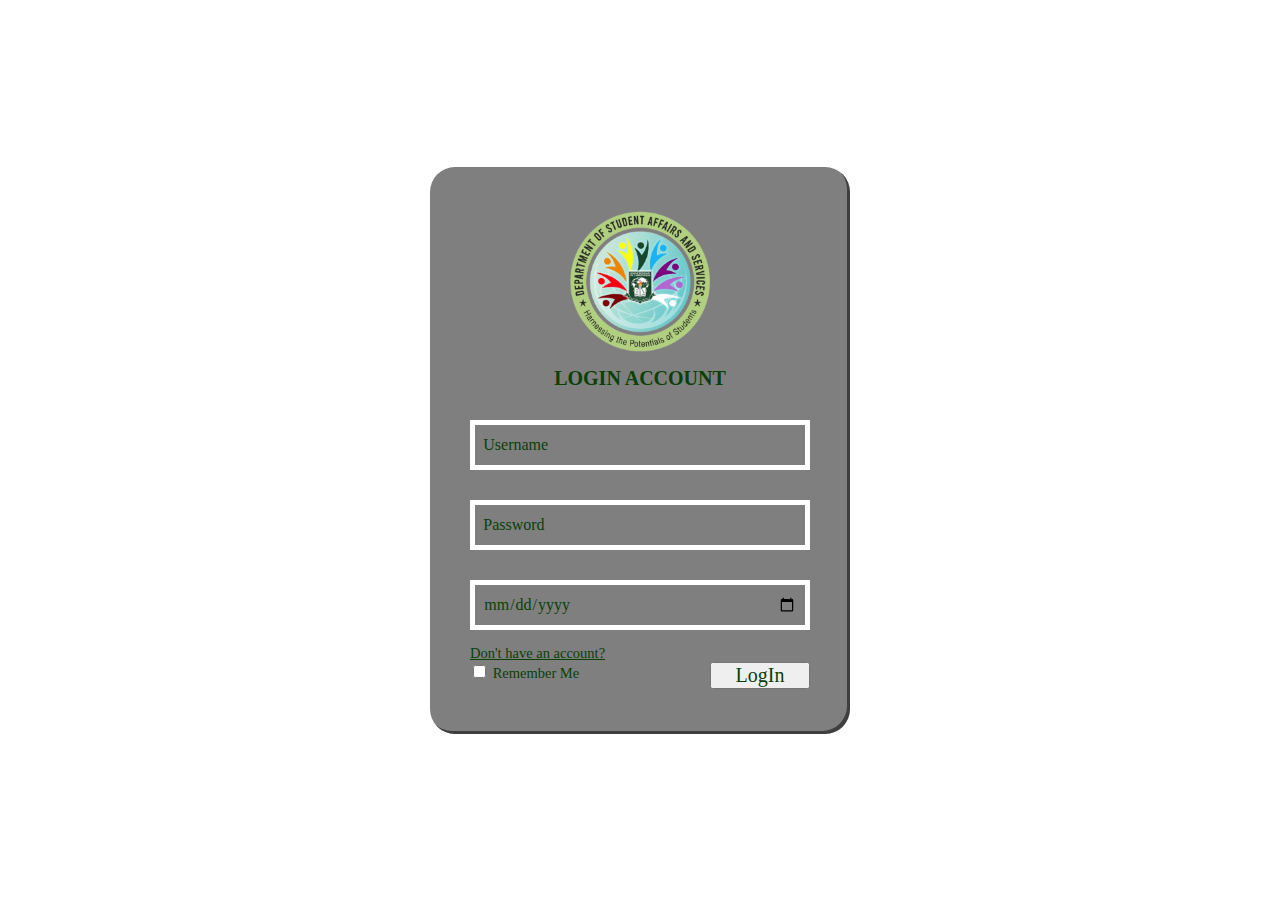
<file: index.html>
<!DOCTYPE html>
<html lang="en">
<head>
    <meta charset="UTF-8">
    <meta name="viewport" content="width=device-width, initial-scale=1.0">
    <link rel="stylesheet" href="index.css">
    <link href='https://unpkg.com/boxicons@2.1.4/css/boxicons.min.css'>
    <title>Login</title>
</head>
<body>

    <div class="wrapper">
        <form action="">
            <div>
                <img src="dSAS-removebg-preview.png" alt="Center DSAS">
            </div>
            <h1>LOGIN ACCOUNT</h1>
            <div class="input-box">
                <input type="email" placeholder="Username" required>
            </div>
            <div class="input-box">
                <input type="password" placeholder="Password" required>
            </div>
            <div class="input-box">
                <input type="date" placeholder="Date of Birth" required>
            </div>
            <div class="dont-account">
                <a href="sign.html">Don't have an account?</a>
            </div>
            <div class="remember-forgot">
                <label><input type="checkbox"> Remember Me</label>
                <button type="Submit">LogIn</button>
            </div>
        </form>
    </div>
</body>
</html>
</file>
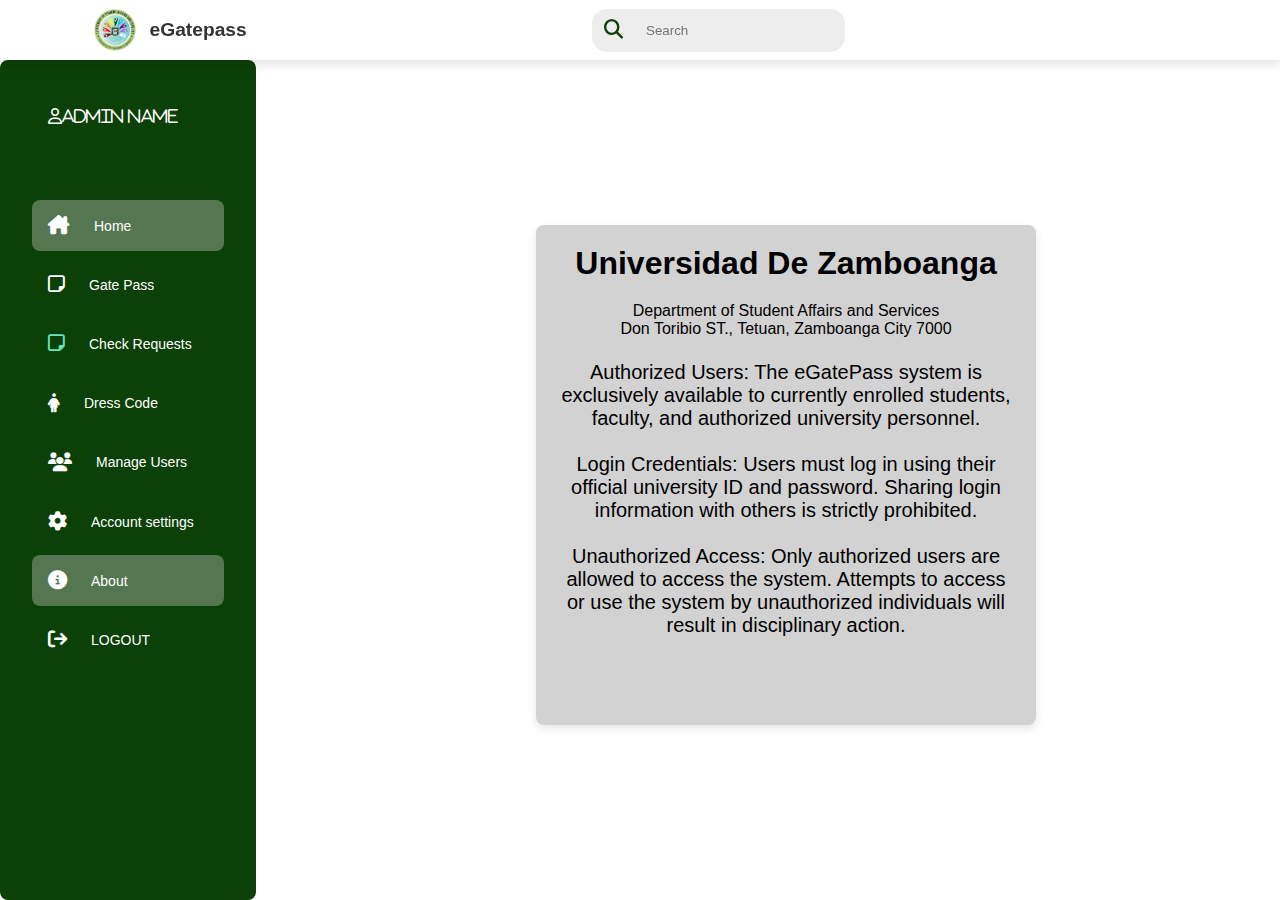
<file: about.html>
<!DOCTYPE html>
<html lang="en">
<head>
    <meta charset="UTF-8">
    <meta name="viewport" content="width=device-width, initial-scale=1.0">
    <title>About</title>
    <link rel="stylesheet" href="about.css">
    <link href="https://cdnjs.cloudflare.com/ajax/libs/font-awesome/6.6.0/css/all.min.css" rel="stylesheet">
    <link rel="stylesheet" href="https://cdn-uicons.flaticon.com/2.6.0/uicons-solid-rounded/css/uicons-solid-rounded.css" rel="stylesheet">
</head>
<body>

    
    
    <div class="sidebar">
        <div class="logo">
            <div class="admin-logo">
                <i class="fa-regular fa-user">Admin Name</i>
            </div>
            <ul class="menu">
                <li class="active">
                    <a href="home.html" onclick="navigateTo('home')">
                        <i class="fa-solid fa-house-chimney"></i>
                        <span>Home</span>
                    </a>
                </li>
                <li>
                    <a href="gate.html" onclick="navigateTo('gate-pass')">
                        <i class="fa-regular fa-note-sticky"></i>
                        <span>Gate Pass</span>
                    </a>
                </li>
                <li>
                    <a href="checkreq.html" onclick="navigateTo('check-requests')">
                        <i class="fa-regular fa-note-sticky" style="color: #63E6BE;"></i>
                        <span>Check Requests</span>
                    </a>
                </li>
                <li>
                    <a href="dress.html" onclick="navigateTo('dress-code')">
                        <i class="fa-solid fa-person-dress"></i>
                        <span>Dress Code</span>
                    </a>
                </li>
                <li>
                    <a href="Muser.html" onclick="navigateTo('manage-users')">
                        <i class="fa-solid fa-users"></i>
                        <span>Manage Users</span>
                    </a>
                </li>
                <li>
                    <a href="accsett.html" onclick="navigateTo('account-settings')">
                        <i class="fa-solid fa-gear"></i>
                        <span>Account settings</span>
                    </a>
                </li>
                <li>
                    <a href="about.html" onclick="navigateTo('about')">
                        <i class="fa-solid fa-circle-info"></i>
                        <span>About</span>
                    </a>
                </li>
                <li class="logout">
                    <a href="logOut.html" onclick="navigateTo('logout')">
                        <i class="fa-solid fa-arrow-right-from-bracket"></i>
                        <span>LOGOUT</span>
                    </a>
                </li>
            </ul>
            
        </div>
        
    </div>

    <header>
        <div class="header-left">
          <img src="dSAS-removebg-preview.png" alt="Logo">
          <span class="site-name">eGatepass</span>
        </div>
        <div class="header-center">
          <div class="user--info">
            <div class="search--box">
              <i class="fa-solid fa-search"></i>
              <input type="text" placeholder="Search">
            </div>
          </div>
        </div>

        
    </header>
    <main>
        <div class="about-form">
            <h1>Universidad De Zamboanga</h1>
            <p>Department of Student Affairs and Services</p>
            <p>Don Toribio ST., Tetuan, Zamboanga City 7000</p>
            <div class="about-info">
                <p>Authorized Users: The eGatePass system is exclusively available to currently enrolled students, faculty, and authorized university personnel.</p>
                <p>Login Credentials: Users must log in using their official university ID and password. Sharing login information with others is strictly prohibited.</p>
                <p>Unauthorized Access: Only authorized users are allowed to access the system. Attempts to access or use the system by unauthorized individuals will result in disciplinary action.</p>
            </div>
            
        </div>
    </main>
</div>
    
    <script src="script.js"></script>



</body>
</html>
</file>
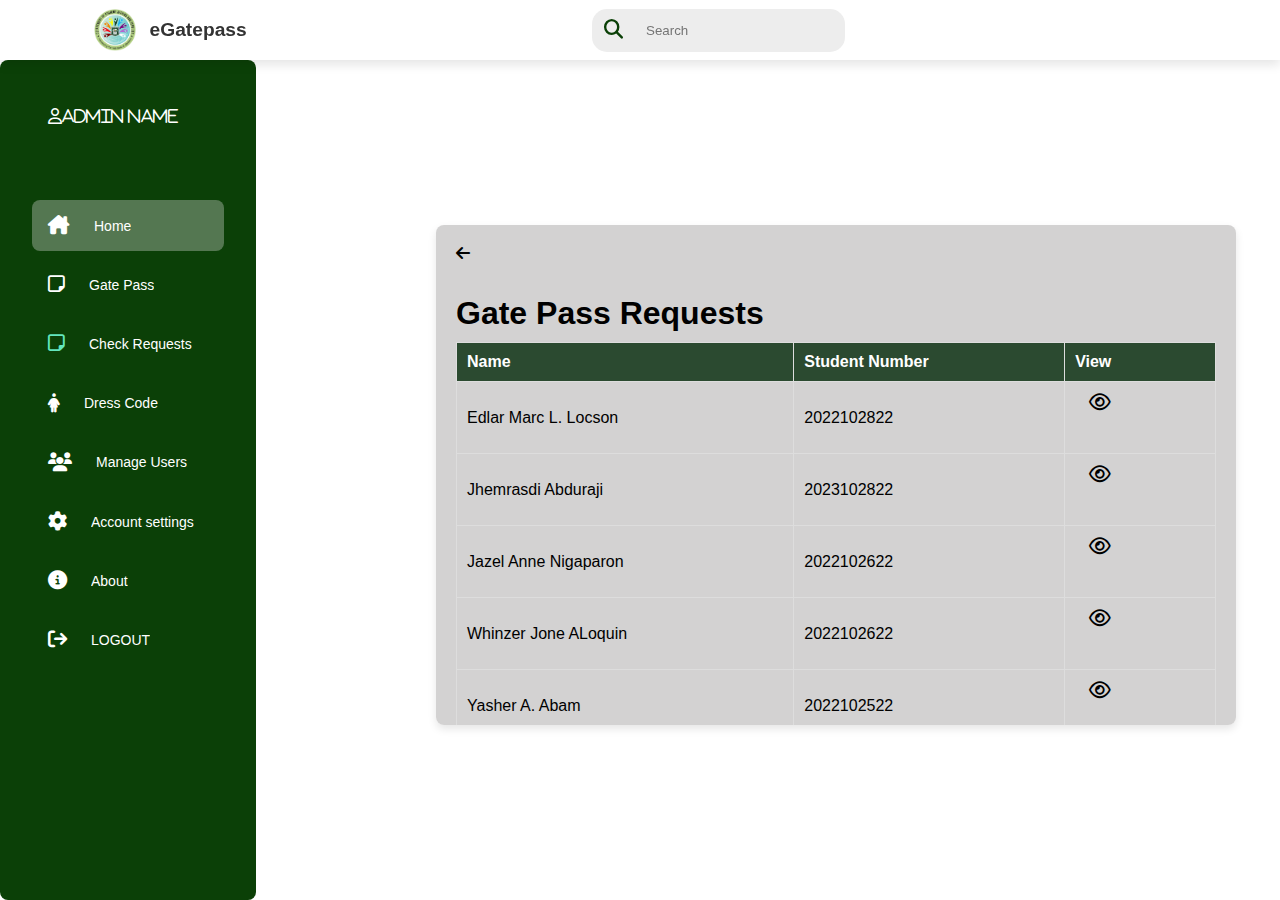
<file: checkreq.html>
<!DOCTYPE html>
<html lang="en">
<head>
    <meta charset="UTF-8">
    <meta name="viewport" content="width=device-width, initial-scale=1.0">
    <title>GatePass</title>
    <link rel="stylesheet" href="checkreq.css">
    <link href="https://cdnjs.cloudflare.com/ajax/libs/font-awesome/6.6.0/css/all.min.css" rel="stylesheet">
    <link rel="stylesheet" href="https://cdn-uicons.flaticon.com/2.6.0/uicons-solid-rounded/css/uicons-solid-rounded.css" rel="stylesheet">
</head>
<body>

    
    
    <div class="sidebar">
        <div class="logo">
            <div class="admin-logo">
                <i class="fa-regular fa-user">Admin Name</i>
            </div>
            <ul class="menu">
                <li class="active">
                    <a href="home.html" onclick="navigateTo('home')">
                        <i class="fa-solid fa-house-chimney"></i>
                        <span>Home</span>
                    </a>
                </li>
                <li>
                    <a href="gate.html" onclick="navigateTo('gate-pass')">
                        <i class="fa-regular fa-note-sticky"></i>
                        <span>Gate Pass</span>
                    </a>
                </li>
                <li>
                    <a href="checkreq.html" onclick="navigateTo('check-requests')">
                        <i class="fa-regular fa-note-sticky" style="color: #63E6BE;"></i>
                        <span>Check Requests</span>
                    </a>
                </li>
                <li>
                    <a href="dress.html" onclick="navigateTo('dress-code')">
                        <i class="fa-solid fa-person-dress"></i>
                        <span>Dress Code</span>
                    </a>
                </li>
                <li>
                    <a href="Muser.html" onclick="navigateTo('manage-users')">
                        <i class="fa-solid fa-users"></i>
                        <span>Manage Users</span>
                    </a>
                </li>
                <li>
                    <a href="accsett.html" onclick="navigateTo('account-settings')">
                        <i class="fa-solid fa-gear"></i>
                        <span>Account settings</span>
                    </a>
                </li>
                <li>
                    <a href="about.html" onclick="navigateTo('about')">
                        <i class="fa-solid fa-circle-info"></i>
                        <span>About</span>
                    </a>
                </li>
                <li class="logout">
                    <a href="logOut.html" onclick="navigateTo('logout')">
                        <i class="fa-solid fa-arrow-right-from-bracket"></i>
                        <span>LOGOUT</span>
                    </a>
                </li>
            </ul>
        </div>
        
    </div>

    <header>
        <div class="header-left">
          <img src="dSAS-removebg-preview.png" alt="Logo">
          <span class="site-name">eGatepass</span>
        </div>
        <div class="header-center">
          <div class="user--info">
            <div class="search--box">
              <i class="fa-solid fa-search"></i>
              <input type="text" placeholder="Search">
            </div>
          </div>
        </div>

        
    </header>
    
    <main>
        <div class="gate-pass-form">
            <i class="fa-solid fa-arrow-left"></i>
            <section class="gate-pass-requests">
                <h1>Gate Pass Requests</h1>
                <table>
                    <thead>
                        <tr>
                            <th>Name</th>
                            <th>Student Number</th>
                            <th>View</th>
                        </tr>
                    </thead>
                    <tbody>
                        <tr>
                            <td>Edlar Marc L. Locson</td>
                            <td>2022102822</td>
                            <td><button class="view-button"><i class="fa-regular fa-eye"></i></button></td>
                        </tr>
                        <tr>
                            <td>Jhemrasdi Abduraji</td>
                            <td>2023102822</td>
                            <td><button class="view-button"><i class="fa-regular fa-eye"></i></button></td>
                        </tr>
                        <tr>
                            <td>Jazel Anne Nigaparon</td>
                            <td>2022102622</td>
                            <td><button class="view-button"><i class="fa-regular fa-eye"></i></button></td>
                        </tr>
                        <tr>
                            <td>Whinzer Jone ALoquin</td>
                            <td>2022102622</td>
                            <td><button class="view-button"><i class="fa-regular fa-eye"></i></button></td>
                        </tr>
                        <tr>
                            <td>Yasher A. Abam</td>
                            <td>2022102522</td>
                            <td><button class="view-button"><i class="fa-regular fa-eye"></i></button></td>
                        </tr>
                    </tbody>
                </table>
            </section>
        </div>
    </main>
</div>
    
    <script src="script.js"></script>



</body>
</html>
</file>
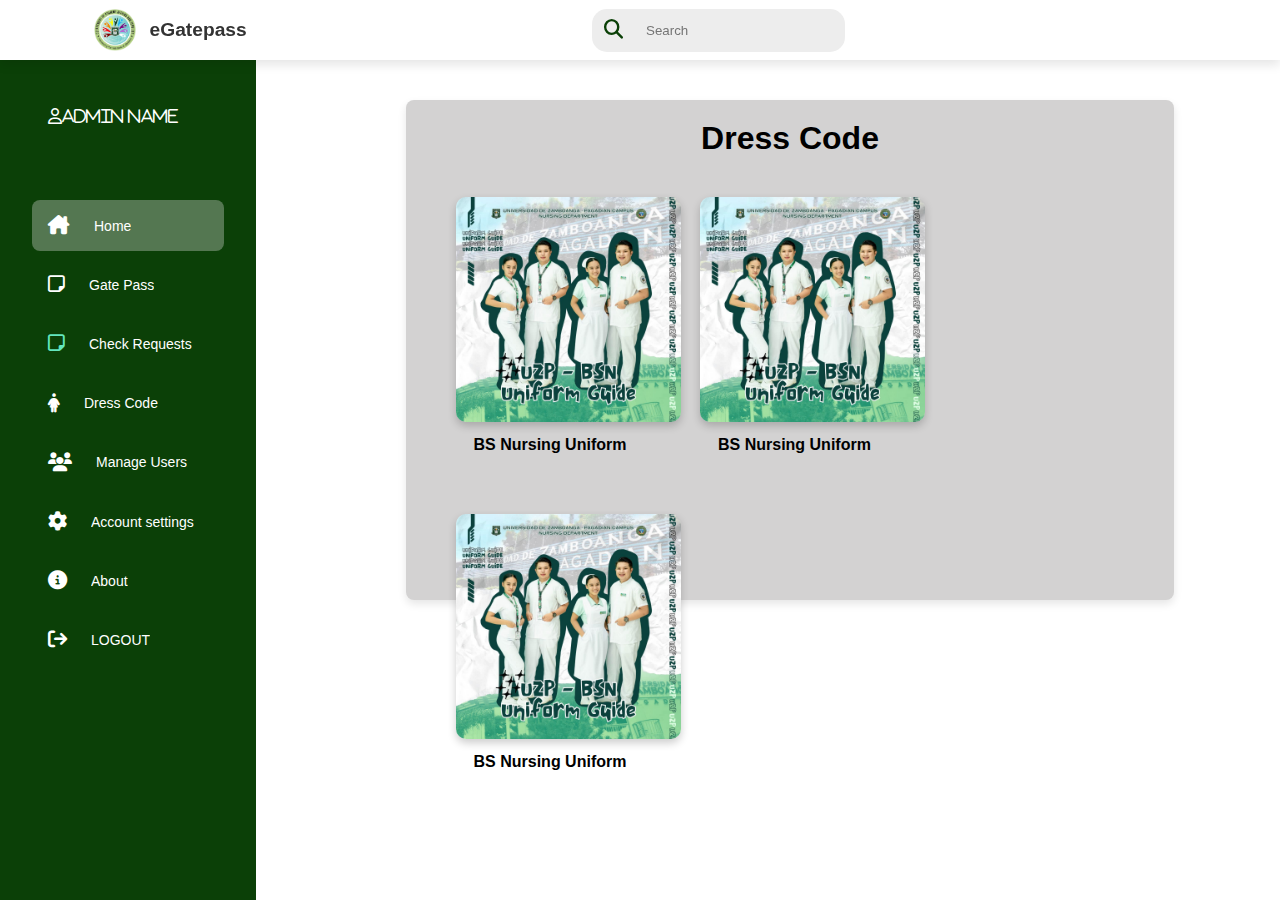
<file: dress.html>
<!DOCTYPE html>
<html lang="en">
<head>
    <meta charset="UTF-8">
    <meta name="viewport" content="width=device-width, initial-scale=1.0">
    <title>eGatePass</title>
    <link rel="stylesheet" href="dress.css">
    <link href="https://cdnjs.cloudflare.com/ajax/libs/font-awesome/6.6.0/css/all.min.css" rel="stylesheet">
    <link rel="stylesheet" href="https://cdn-uicons.flaticon.com/2.6.0/uicons-solid-rounded/css/uicons-solid-rounded.css" rel="stylesheet">
</head>
<body>
    
    <div class="sidebar">
        <div class="logo">
            <div class="admin-logo">
                <i class="fa-regular fa-user">Admin Name</i>
            </div>
            <ul class="menu">
                <li class="active">
                    <a href="home.html" onclick="navigateTo('home')">
                        <i class="fa-solid fa-house-chimney"></i>
                        <span>Home</span>
                    </a>
                </li>
                <li>
                    <a href="gate.html" onclick="navigateTo('gate-pass')">
                        <i class="fa-regular fa-note-sticky"></i>
                        <span>Gate Pass</span>
                    </a>
                </li>
                <li>
                    <a href="checkreq.html" onclick="navigateTo('check-requests')">
                        <i class="fa-regular fa-note-sticky" style="color: #63E6BE;"></i>
                        <span>Check Requests</span>
                    </a>
                </li>
                <li>
                    <a href="dress.html" onclick="navigateTo('dress-code')">
                        <i class="fa-solid fa-person-dress"></i>
                        <span>Dress Code</span>
                    </a>
                </li>
                <li>
                    <a href="Muser.html" onclick="navigateTo('manage-users')">
                        <i class="fa-solid fa-users"></i>
                        <span>Manage Users</span>
                    </a>
                </li>
                <li>
                    <a href="accsett.html" onclick="navigateTo('account-settings')">
                        <i class="fa-solid fa-gear"></i>
                        <span>Account settings</span>
                    </a>
                </li>
                <li>
                    <a href="about.html" onclick="navigateTo('about')">
                        <i class="fa-solid fa-circle-info"></i>
                        <span>About</span>
                    </a>
                </li>
                <li class="logout">
                    <a href="logOut.html" onclick="navigateTo('logout')">
                        <i class="fa-solid fa-arrow-right-from-bracket"></i>
                        <span>LOGOUT</span>
                    </a>
                </li>
            </ul>
            
        </div>
        
    </div>

    <header>
        <div class="header-left">
          <img src="dSAS-removebg-preview.png" alt="Logo">
          <span class="site-name">eGatepass</span>
        </div>
        <div class="header-center">
          <div class="user--info">
            <div class="search--box">
              <i class="fa-solid fa-search"></i>
              <input type="text" placeholder="Search">
            </div>
          </div>
        </div>
    </header>
    
    <div class="container-dress">
        <h1>    
            Dress Code
        </h1>
        <div class="dress-items">
            <div class="nursing">
                
            </div>
            <a href="nursing.html" class="dress-item">
                <img src="nursing.jpg" alt="clickable image">
                <p>BS Nursing Uniform</p>
            </a>
            <a href="another_program.html" class="dress-item">
                <img src="nursing.jpg" alt="clickable image">
                <p>BS Nursing Uniform</p>
            </a>
            <a href="another_program.html" class="dress-item">
                <img src="nursing.jpg" alt="clickable image">
                <p>BS Nursing Uniform</p>
            </a>
          
       
    </div>
    <script src="script.js"></script>



</body>
</html>
</file>
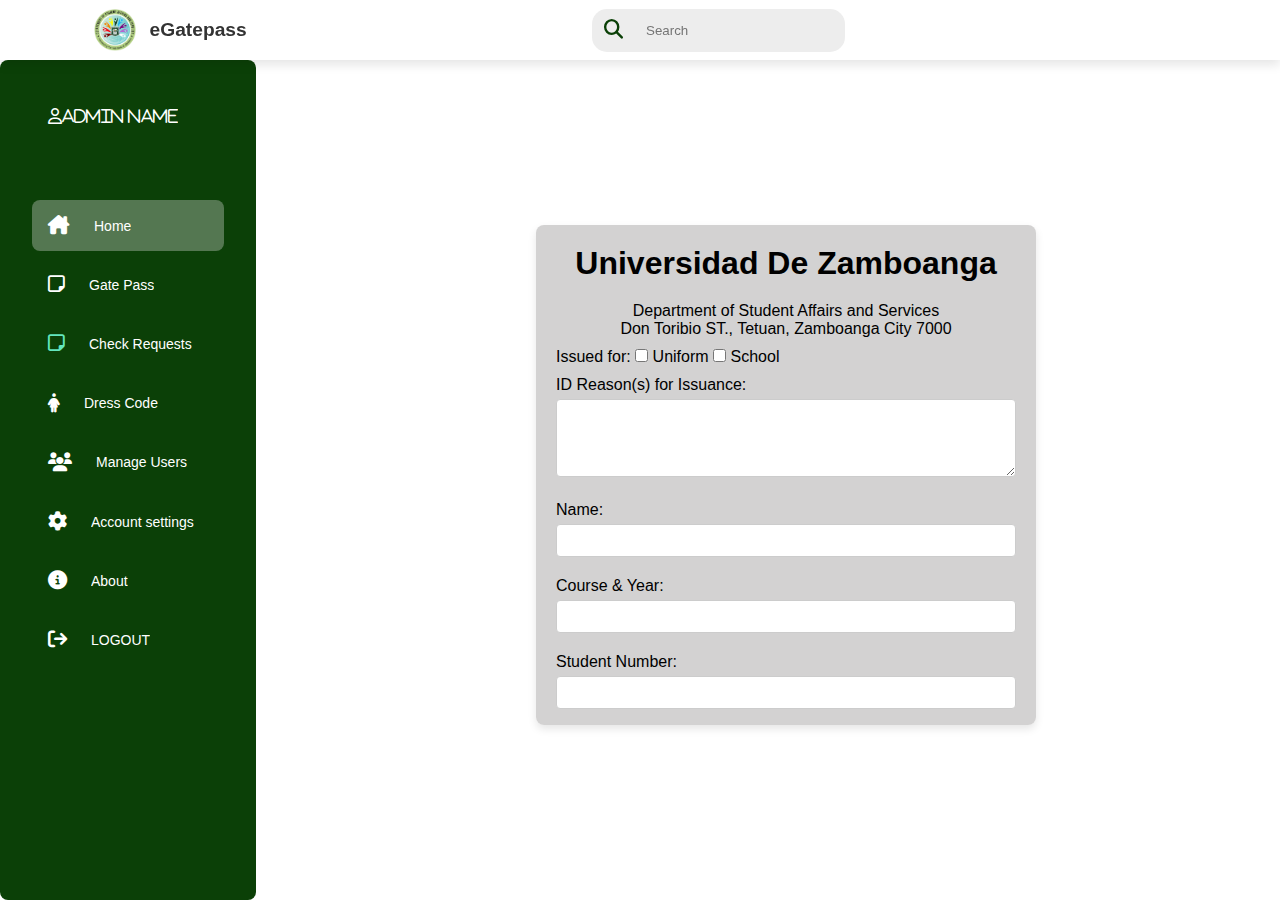
<file: gate.html>
<!DOCTYPE html>
<html lang="en">
<head>
    <meta charset="UTF-8">
    <meta name="viewport" content="width=device-width, initial-scale=1.0">
    <title>GatePass</title>
    <link rel="stylesheet" href="gate.css">
    <link href="https://cdnjs.cloudflare.com/ajax/libs/font-awesome/6.6.0/css/all.min.css" rel="stylesheet">
    <link rel="stylesheet" href="https://cdn-uicons.flaticon.com/2.6.0/uicons-solid-rounded/css/uicons-solid-rounded.css" rel="stylesheet">
</head>
<body>

    
    
    <div class="sidebar">
        <div class="logo">
            <div class="admin-logo">
                <i class="fa-regular fa-user">Admin Name</i>
            </div>
            <ul class="menu">
                <li class="active">
                    <a href="home.html" onclick="navigateTo('home')">
                        <i class="fa-solid fa-house-chimney"></i>
                        <span>Home</span>
                    </a>
                </li>
                <li>
                    <a href="gate.html" onclick="navigateTo('gate-pass')">
                        <i class="fa-regular fa-note-sticky"></i>
                        <span>Gate Pass</span>
                    </a>
                </li>
                <li>
                    <a href="checkreq.html" onclick="navigateTo('check-requests')">
                        <i class="fa-regular fa-note-sticky" style="color: #63E6BE;"></i>
                        <span>Check Requests</span>
                    </a>
                </li>
                <li>
                    <a href="dress.html" onclick="navigateTo('dress-code')">
                        <i class="fa-solid fa-person-dress"></i>
                        <span>Dress Code</span>
                    </a>
                </li>
                <li>
                    <a href="Muser.html" onclick="navigateTo('manage-users')">
                        <i class="fa-solid fa-users"></i>
                        <span>Manage Users</span>
                    </a>
                </li>
                <li>
                    <a href="accsett.html" onclick="navigateTo('account-settings')">
                        <i class="fa-solid fa-gear"></i>
                        <span>Account settings</span>
                    </a>
                </li>
                <li>
                    <a href="about.html" onclick="navigateTo('about')">
                        <i class="fa-solid fa-circle-info"></i>
                        <span>About</span>
                    </a>
                </li>
                <li class="logout">
                    <a href="logOut.html" onclick="navigateTo('logout')">
                        <i class="fa-solid fa-arrow-right-from-bracket"></i>
                        <span>LOGOUT</span>
                    </a>
                </li>
            </ul>
            
        </div>
        
    </div>

    <header>
        <div class="header-left">
          <img src="dSAS-removebg-preview.png" alt="Logo">
          <span class="site-name">eGatepass</span>
        </div>
        <div class="header-center">
          <div class="user--info">
            <div class="search--box">
              <i class="fa-solid fa-search"></i>
              <input type="text" placeholder="Search">
            </div>
          </div>
        </div>

        
    </header>
    
    <main>
        <div class="gate-pass-form">
            <h1>Universidad De Zamboanga</h1>
            <p>Department of Student Affairs and Services</p>
            <p>Don Toribio ST., Tetuan, Zamboanga City 7000</p>
            <form>
                <label>
                    Issued for:
                    <input type="checkbox"> Uniform
                    <input type="checkbox"> School
                </label>
                <label>ID Reason(s) for Issuance:</label>
                <textarea rows="4"></textarea>
                <label>Name:</label>
                <input type="text">
                <label>Course & Year:</label>
                <input type="text">
                <label>Student Number:</label>
                <input type="text">
                <label>Date of Request:</label>
                <input type="date">
                <label>Valid Until:</label>
                <input type="date">
                <label>No. of Time issued:</label>
                <input type="text">
                <div class="button-container">
                    <button type="submit" class="submit-button">Submit</button>
                    <button type="button" class="edit-button">Edit</button>
                </div>
            </form>
        </div>
    </main>
</div>
    
    <script src="script.js"></script>



</body>
</html>
</file>
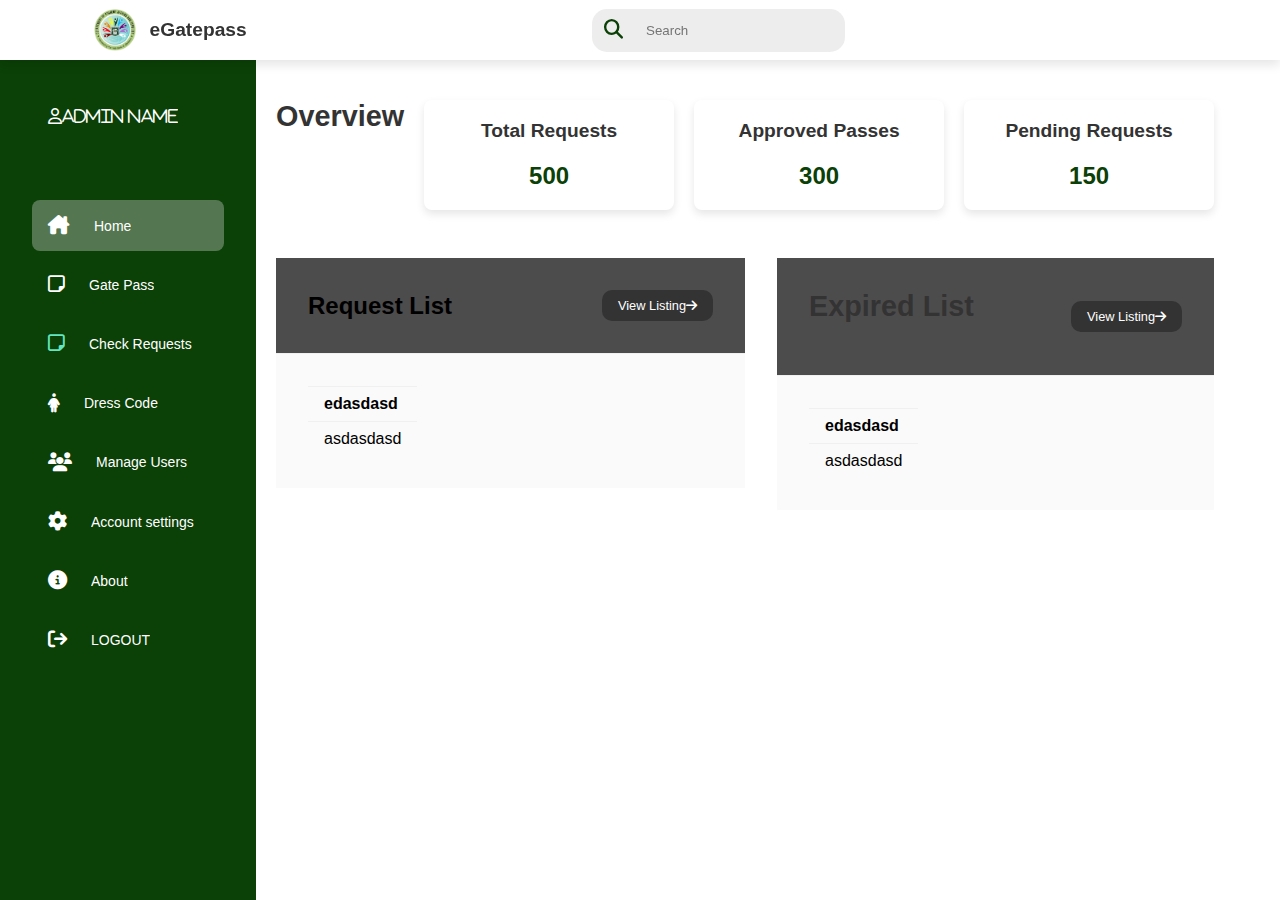
<file: home.html>
<!DOCTYPE html>
<html lang="en">
<head>
    <meta charset="UTF-8">
    <meta name="viewport" content="width=device-width, initial-scale=1.0">
    <title>eGatePass</title>
    <link rel="stylesheet" href="home.css">
    <link href="https://cdnjs.cloudflare.com/ajax/libs/font-awesome/6.6.0/css/all.min.css" rel="stylesheet">
    <link rel="stylesheet" href="https://cdn-uicons.flaticon.com/2.6.0/uicons-solid-rounded/css/uicons-solid-rounded.css" rel="stylesheet">
</head>
<body>
    
    <div class="sidebar">
        <div class="logo">
            <div class="admin-logo">
                <i class="fa-regular fa-user">Admin Name</i>
            </div>
            <ul class="menu">
                <li class="active">
                    <a href="home.html" onclick="navigateTo('home')">
                        <i class="fa-solid fa-house-chimney"></i>
                        <span>Home</span>
                    </a>
                </li>
                <li>
                    <a href="gate.html" onclick="navigateTo('gate-pass')">
                        <i class="fa-regular fa-note-sticky"></i>
                        <span>Gate Pass</span>
                    </a>
                </li>
                <li>
                    <a href="checkreq.html" onclick="navigateTo('check-requests')">
                        <i class="fa-regular fa-note-sticky" style="color: #63E6BE;"></i>
                        <span>Check Requests</span>
                    </a>
                </li>
                <li>
                    <a href="dress.html" onclick="navigateTo('dress-code')">
                        <i class="fa-solid fa-person-dress"></i>
                        <span>Dress Code</span>
                    </a>
                </li>
                <li>
                    <a href="Muser.html" onclick="navigateTo('manage-users')">
                        <i class="fa-solid fa-users"></i>
                        <span>Manage Users</span>
                    </a>
                </li>
                <li>
                    <a href="accsett.html" onclick="navigateTo('account-settings')">
                        <i class="fa-solid fa-gear"></i>
                        <span>Account settings</span>
                    </a>
                </li>
                <li>
                    <a href="about.html" onclick="navigateTo('about')">
                        <i class="fa-solid fa-circle-info"></i>
                        <span>About</span>
                    </a>
                </li>
                <li class="logout">
                    <a href="logOut.html" onclick="navigateTo('logout')">
                        <i class="fa-solid fa-arrow-right-from-bracket"></i>
                        <span>LOGOUT</span>
                    </a>
                </li>
            </ul>
            
        </div>
        
    </div>

    <header>
        <div class="header-left">
          <img src="dSAS-removebg-preview.png" alt="Logo">
          <span class="site-name">eGatepass</span>
        </div>
        <div class="header-center">
          <div class="user--info">
            <div class="search--box">
              <i class="fa-solid fa-search"></i>
              <input type="text" placeholder="Search">
            </div>
          </div>
        </div>
    </header>
    
    <main class="Overview">
        <div class="dashboard-overview">
            <h3>Overview</h3>
            <div class="dashboard-card">
                <h3>Total Requests</h3>
                <p>500</p>
            </div>
            <div class="dashboard-card">
                <h3>Approved Passes</h3>
                <p>300</p>
            </div>
            <div class="dashboard-card">
                <h3>Pending Requests</h3>
                <p>150</p>
            </div>
        </div>
        <div class="recent-grid">
            <div class="Request-List">
                <div class="card">
                    <div class="card-header">
                        <h2>Request List</h2>
        
                        <button>View Listing<span class="fa-solid fa-arrow-right"></span></button>
                    </div>
                    
                    <div class="card-body">
                        
                        <table>
                            <thead>
                                <tr>
                                    <td>edasdasd</td>
                                </tr>
                            </thead>
                            <tbody>
                                <tr>
                                    <td>asdasdasd</td>
                                </tr>
                            </tbody>
                        </table>
                    </div>
                </div>
            </div>
            <div class="Expired">
                <div class="card">
                    <div class="card-header">
                        <h3>Expired List</h3>
        
                        <button>View Listing<span class="fa-solid fa-arrow-right"></span></button>
                    </div>
                    
                    <div class="card-body">
                        
                        <table>
                            <thead>
                                <tr>
                                    <td>edasdasd</td>
                                </tr>
                            </thead>
                            <tbody>
                                <tr>
                                    <td>asdasdasd</td>
                                </tr>
                            </tbody>
                        </table>
                    </div>
            </div>
           </div>
    </main>
    
    <script src="script.js"></script>



</body>
</html>
</file>
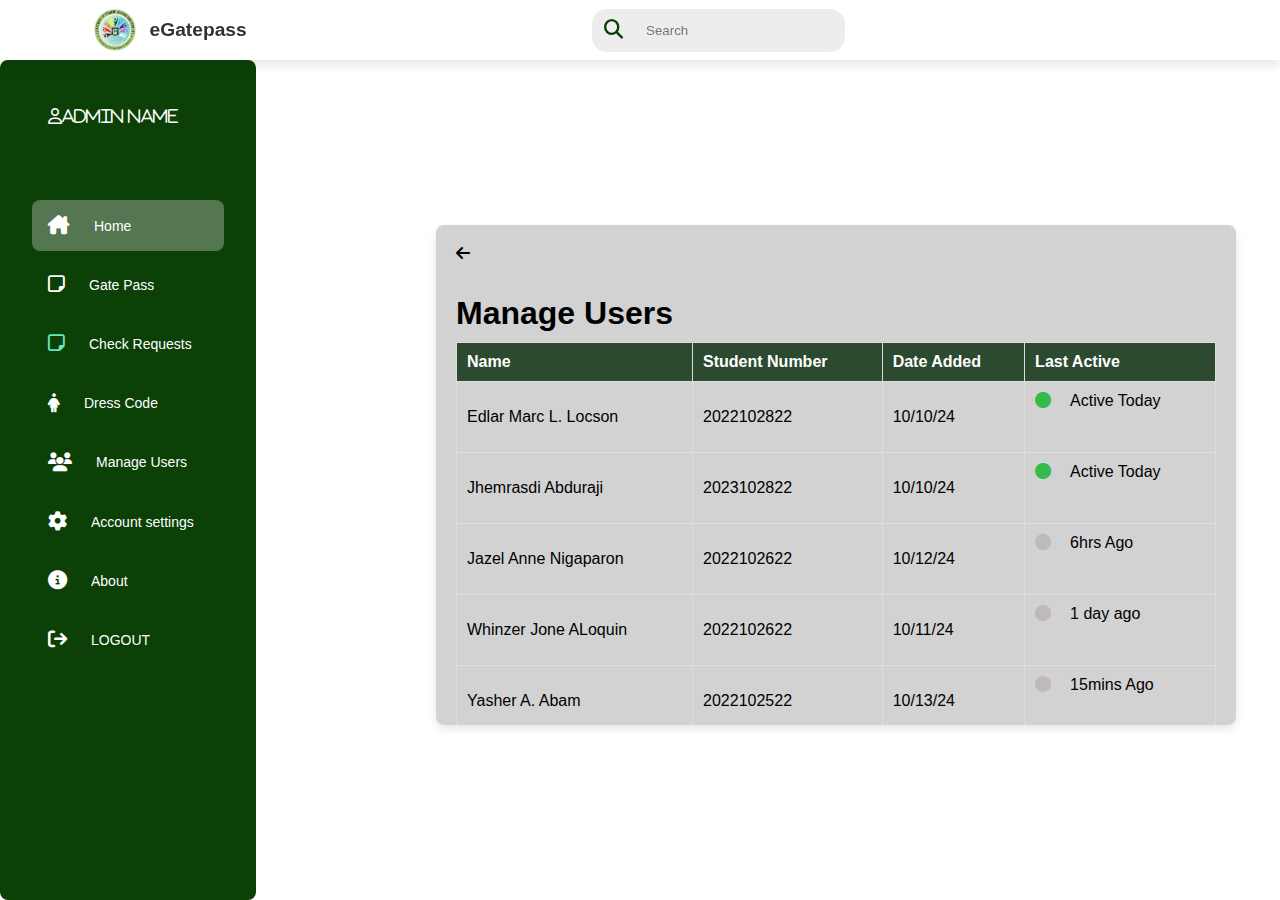
<file: Muser.html>
<!DOCTYPE html>
<html lang="en">
<head>
    <meta charset="UTF-8">
    <meta name="viewport" content="width=device-width, initial-scale=1.0">
    <title>GatePass</title>
    <link rel="stylesheet" href="Muser.css">
    <link href="https://cdnjs.cloudflare.com/ajax/libs/font-awesome/6.6.0/css/all.min.css" rel="stylesheet">
    <link rel="stylesheet" href="https://cdn-uicons.flaticon.com/2.6.0/uicons-solid-rounded/css/uicons-solid-rounded.css" rel="stylesheet">
</head>
<body>

    
    
    <div class="sidebar">
        <div class="logo">
            <div class="admin-logo">
                <i class="fa-regular fa-user">Admin Name</i>
            </div>
            <ul class="menu">
                <li class="active">
                    <a href="home.html" onclick="navigateTo('home')">
                        <i class="fa-solid fa-house-chimney"></i>
                        <span>Home</span>
                    </a>
                </li>
                <li>
                    <a href="gate.html" onclick="navigateTo('gate-pass')">
                        <i class="fa-regular fa-note-sticky"></i>
                        <span>Gate Pass</span>
                    </a>
                </li>
                <li>
                    <a href="checkreq.html" onclick="navigateTo('check-requests')">
                        <i class="fa-regular fa-note-sticky" style="color: #63E6BE;"></i>
                        <span>Check Requests</span>
                    </a>
                </li>
                <li>
                    <a href="dress.html" onclick="navigateTo('dress-code')">
                        <i class="fa-solid fa-person-dress"></i>
                        <span>Dress Code</span>
                    </a>
                </li>
                <li>
                    <a href="Muser.html" onclick="navigateTo('manage-users')">
                        <i class="fa-solid fa-users"></i>
                        <span>Manage Users</span>
                    </a>
                </li>
                <li>
                    <a href="accsett.html" onclick="navigateTo('account-settings')">
                        <i class="fa-solid fa-gear"></i>
                        <span>Account settings</span>
                    </a>
                </li>
                <li>
                    <a href="about.html" onclick="navigateTo('about')">
                        <i class="fa-solid fa-circle-info"></i>
                        <span>About</span>
                    </a>
                </li>
                <li class="logout">
                    <a href="logOut.html" onclick="navigateTo('logout')">
                        <i class="fa-solid fa-arrow-right-from-bracket"></i>
                        <span>LOGOUT</span>
                    </a>
                </li>
            </ul>
            
        </div>
        
    </div>

    <header>
        <div class="header-left">
          <img src="dSAS-removebg-preview.png" alt="Logo">
          <span class="site-name">eGatepass</span>
        </div>
        <div class="header-center">
          <div class="user--info">
            <div class="search--box">
              <i class="fa-solid fa-search"></i>
              <input type="text" placeholder="Search">
            </div>
          </div>
        </div>

        
    </header>
    
    <main>
        <div class="Manage-User">
            <i class="fa-solid fa-arrow-left"></i>
            <section class="Manage-Users">
                <h1>Manage Users</h1>
                <table>
                    <thead>
                        <tr>
                            <th>Name</th>
                            <th>Student Number</th>
                            <th>Date Added</th>
                            <th>Last Active</th>

                        </tr>
                    </thead>
                    <tbody>
                        <tr>
                            <td>Edlar Marc L. Locson</td>
                            <td>2022102822</td>
                            <td>10/10/24</td>
                            <td><i class="fa-solid fa-circle" style="color: #36ba4c;"></i><span>Active Today</span></td> 
                        </tr>
                        <tr>
                            <td>Jhemrasdi Abduraji</td>
                            <td>2023102822</td>
                            <td>10/10/24</td>
                            <td><i class="fa-solid fa-circle" style="color: #36ba4c;"></i><span>Active Today</span></td>
                        </tr>
                        <tr>
                            <td>Jazel Anne Nigaparon</td>
                            <td>2022102622</td>
                            <td>10/12/24</td>
                            <td><i class="fa-solid fa-circle" style="color: #c0b9b9;"></i><span>6hrs Ago</span></td>
                        </tr>
                        <tr>
                            <td>Whinzer Jone ALoquin</td>
                            <td>2022102622</td>
                            <td>10/11/24</td>
                            <td><i class="fa-solid fa-circle" style="color: #c0b9b9;"></i><span>1 day ago</span></td>
                        </tr>
                        <tr>
                            <td>Yasher A. Abam</td>
                            <td>2022102522</td>
                            <td>10/13/24</td>
                            <td><i class="fa-solid fa-circle" style="color: #c0b9b9;"></i><span>15mins Ago</span></td>
                        </tr>
                        <tr>
                            <td>Manely Villaceran</td>
                            <td>2022112320</td>
                            <td>09/10/2024</td>
                            <td><i class="fa-solid fa-circle" style="color: #36ba4c;"></i><span>Active Today</span></td>
                        </tr>
                    </tbody>
                </table>
            </section>
        </div>
    </main>
</div>
    
    <script src="script.js"></script>



</body>
</html>
</file>
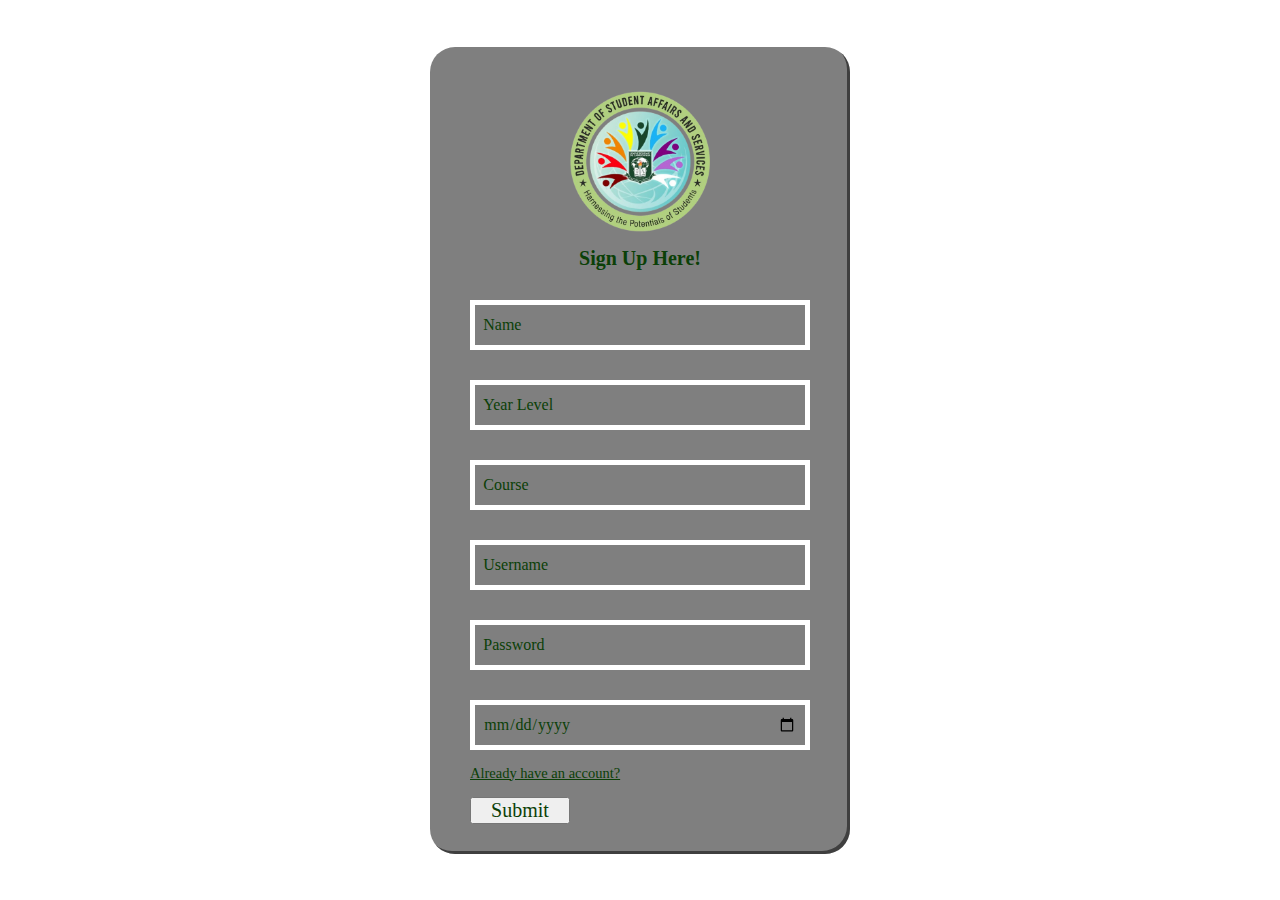
<file: sign.html>
<!DOCTYPE html>
<html lang="en">
<head>
    <meta charset="UTF-8">
    <meta name="viewport" content="width=device-width, initial-scale=1.0">
    <link rel="stylesheet" href="sign.css">
    <link href='https://unpkg.com/boxicons@2.1.4/css/boxicons.min.css'>
    <title>Sign Up</title>
</head>
<body>

    <div class="wrapper">
        <form action="">
            <div>
                <img src="dSAS-removebg-preview.png" alt="Center DSAS">
            </div>
            <h1>Sign Up Here!</h1>
            <div class="input-box">
                <input type="text" placeholder="Name" required>
            </div>
            <div class="input-box">
                <input type="number" placeholder="Year Level" required>
            </div>
            <div class="input-box">
                <input type="text" placeholder="Course" required>
            </div>
            <div class="input-box">
                <input type="email" placeholder="Username" required>
            </div>
            <div class="input-box">
                <input type="password" placeholder="Password" required>
            </div>
            <div class="input-box">
                <input type="date" placeholder="Date of Birth" required>
            </div>
            <div class="dont-account">
                <a href="index.html">Already have an account?</a>
            </div>
          
                <button type="Submit">Submit</button>
        </form>
    </div>
</body>
</html>
</file>
<file: index.css>
*{
    margin: 0;
    padding: 0;
    box-sizing: border-box;
    font-family: "Poppins", "San Serif";
}

body{
   
    display: flex;
    justify-content: center;
    align-items: center;
    min-height: 100vh;

}

.wrapper{
    width: 420px;
    background-color: rgb(0, 0, 0, 0.5);
    color: #000000;
    padding: 30px 40px;
    box-shadow: inset -3px -3px rgba(0, 0, 0, 0.5);
    border-radius: 25px;
}

.wrapper h1{
    text-align: center;
    font-size: 20px;
    color: #0B4007;
}


.dsas-image{
    text-align: center;
}
img{
    width: 50%;
    align-items: center;
}
div{
    display: flex;
    justify-content: center;
}
.wrapper .input-box{
    position: relative;
    width: 100%;
    height: 50px;
    margin: 30px 0;
    border: 5px solid #ffffff;

}

.input-box input{
    width: 95%;
    height: 100%;
    background: transparent;
    border: none;
    outline: none;
    font-size: 16px;
    color: #0B4007;

}

.input-box input::placeholder{
    color: #0B4007;

}

.wrapper .remember-forgot{
    display: flex;
    justify-content: space-between;
    font-size: 14.5px;
    color: #0B4007;
    margin: -15px 0 15px;
}

.remember-forgot label input{
    accent-color: #fff;
    margin: 3px;

}

.remember-forgot a{
    color: #0B4007;
    text-decoration: none;
}

.remember-forgot a:hover{
    text-decoration: underline;
}

.wrapper button{
    width: 100px;
    font-size: 20px;
    color: #0B4007;
    outline: none;
    cursor: pointer;
}
.wrapper .dont-account{
    display: flex;
    justify-content: space-between;
    font-size: 14.5px;
    color: #0B4007;
    margin: -15px 0 15px;
}

.dont-account a{
    color: #0B4007;
}
</file>
<file: about.css>
*{
    margin: 0;
    padding: 0;
    border: none;
    outline: none;
    box-sizing: border-box;
    font-family: sans-serif;
  }
  
  body{
    display: flex;
  }
  
  img{
    width: 10%;
    
  }
  
  
  
  
  header {
    position: fixed;
    top: 0;
    left: 0;
    right: 0;
    background: #fff;
    box-shadow: 0 5px 10px rgba(0, 0, 0, 0.1);
    padding: 20px 7%;
    display: flex;
    align-items: center;
    justify-content: space-between;
    z-index: 1000;
    height: 60px;
  }
  
  
  .header-left {
    display: flex;
    align-items: center;
  }
  
  .header-left img {
    height: 50px; 
    width: 50px;
    object-fit: contain;
    margin-right: 10px; 
  }
  
  .site-name {
    font-size: 1.2rem; 
    font-weight: bold;
    color: #333;
  }
  

  .header-center {
    flex: 1; 
    display: flex;
    justify-content: center;
    align-items: center;
  }
  
  
  .search--box {
    display: flex;
    align-items: center;
    background: #f1f1f1;
    padding: 8px;
    border-radius: 5px;
  }
  
  .search--box input {
    border: none;
    outline: none;
    background: none;
    margin-left: 8px;
  }
  
  
  
  
  .sidebar {
    width: 20%;
    height: calc(100vh - 60px); 
    padding: 1rem;
    color: #fff;
    overflow: hidden;
    transition: all 0.5s linear;
    background-color: #0B4007;
    margin-top: 60px; 
    border-radius: 8px;
  }
  
  .sidebar h1{
    font-size: 20px;
    width: 10px;
  }
  
  .logo .admin-logo{
    height: 100px;
    padding: 16px; 
  }
  
  .logo{
    height: 80px;
    padding: 16px; 
  }
  .menu{
    height: 88%;
    position: relative;
    list-style: none;
    padding: 0%;
  }
  .menu li{
    padding: 1rem;
    margin: 8px 0;
    border-radius: 8px;
    transition: all 0.5s ease-in-out;
  }
  .menu li:hover,
  .active{
    background: #e0e0e058 ;
  }
  .menu a{
    color: #fff;
    font-size: 14px;
    text-decoration: none;
    display: flex;
    align-items: center;
    gap: 1.5rem;
  }
  
  .menu a span{
    overflow: hidden;
  }
  .menu a i{
    font-size: 1.2rem;
  }
  
  .logout{
   
    bottom: 0;
    left: 0;
    width: 100%;
  }
  
  .search--box{
  background: rgb(237, 237, 237);
  border-radius: 15px;
  color: #0B4007;
  align-items: center;
  display: flex;
  gap: 5px;
  padding: 4px 12px;
  }
  
  .search--box input{
  background: transparent;
  padding: 10px;
  
  }
  .search--box i{
  font-size: 1.2rem;
  cursor: pointer;
  transition: all 0.5s ease-in-out;
  }
  .search--box i:hover{
  transform: scale(1.2);
  }
  
  
  main {
    padding: 30px;
    display: flex;
    justify-content: center;
    align-items: center;
  }
  
  .about-form {
    align-items: center;
    background: rgb(211, 210, 210);
    padding: 20px;
    border-radius: 8px;
    width: 500px;
    box-shadow: 0 4px 8px rgba(0, 0, 0, 0.1);
    text-align: left;
    margin-top: 50px;
    justify-content: center;
    margin-left: 250px;
    height: 500px;
  }
  
  .about-form h1 {
    text-align: center;
    margin-bottom: 20px;
  }
  .about-form p{
    text-align: center;
  }

  .about-info p{
    font-size: 20px;
    margin-top: 5%;
  }
</file>
<file: checkreq.css>
*{
    margin: 0;
    padding: 0;
    border: none;
    outline: none;
    box-sizing: border-box;
    font-family: sans-serif;
  }
  
  body{
    display: flex;
  }
  
  img{
    width: 10%;
    
  }
  
  
  
  
  header {
    position: fixed;
    top: 0;
    left: 0;
    right: 0;
    background: #fff;
    box-shadow: 0 5px 10px rgba(0, 0, 0, 0.1);
    padding: 20px 7%;
    display: flex;
    align-items: center;
    justify-content: space-between;
    z-index: 1000;
    height: 60px;
  }
  
  
  .header-left {
    display: flex;
    align-items: center;
  }
  
  .header-left img {
    height: 50px; 
    width: 50px;
    object-fit: contain;
    margin-right: 10px; 
  }
  
  .site-name {
    font-size: 1.2rem; 
    font-weight: bold;
    color: #333;
  }
  
  
  .header-center {
    flex: 1; 
    display: flex;
    justify-content: center;
    align-items: center;
  }
  
  
  .search--box {
    display: flex;
    align-items: center;
    background: #f1f1f1;
    padding: 8px;
    border-radius: 5px;
  }
  
  .search--box input {
    border: none;
    outline: none;
    background: none;
    margin-left: 8px;
  }
  
  
  
  
  .sidebar {
    width: 20%;
    height: calc(100vh - 60px); 
    padding: 1rem;
    color: #fff;
    overflow: hidden;
    transition: all 0.5s linear;
    background-color: #0B4007;
    margin-top: 60px; 
    border-radius: 8px;
  }
  
  .sidebar h1{
    font-size: 20px;
    width: 10px;
  }
  
  .logo .admin-logo{
    height: 100px;
    padding: 16px; 
  }
  
  .logo{
    height: 80px;
    padding: 16px; 
  }
  .menu{
    height: 88%;
    position: relative;
    list-style: none;
    padding: 0%;
  }
  .menu li{
    padding: 1rem;
    margin: 8px 0;
    border-radius: 8px;
    transition: all 0.5s ease-in-out;
  }
  .menu li:hover,
  .active{
    background: #e0e0e058 ;
  }
  .menu a{
    color: #fff;
    font-size: 14px;
    text-decoration: none;
    display: flex;
    align-items: center;
    gap: 1.5rem;
  }
  
  .menu a span{
    overflow: hidden;
  }
  .menu a i{
    font-size: 1.2rem;
  }
  
  .logout{
   
    bottom: 0;
    left: 0;
    width: 100%;
  }
  
  .search--box{
  background: rgb(237, 237, 237);
  border-radius: 15px;
  color: #0B4007;
  align-items: center;
  display: flex;
  gap: 5px;
  padding: 4px 12px;
  }
  
  .search--box input{
  background: transparent;
  padding: 10px;
  
  }
  .search--box i{
  font-size: 1.2rem;
  cursor: pointer;
  transition: all 0.5s ease-in-out;
  }
  .search--box i:hover{
  transform: scale(1.2);
  }
  
  
  main {
    padding: 30px;
    display: flex;
    justify-content: center;
    align-items: center;
  }
  
  .gate-pass-form {
    align-items: center;
    background: rgb(211, 210, 210);
    padding: 20px;
    border-radius: 8px;
    width: 800px;
    box-shadow: 0 4px 8px rgba(0, 0, 0, 0.1);
    text-align: left;
    margin-top: 50px;
    justify-content: center;
    margin-left: 150px;
    overflow-y: scroll;
    height: 500px;
  }
  
  .gate-pass-form i{
    height: 50px; 
    width: 50px;
    object-fit: contain;
    margin-right: 10px; 
  }
  table {
    width: 100%;
    border-collapse: collapse;
    margin-top: 10px;
}

table th, table td {
    border: 1px solid #ddd;
    padding: 10px;
    text-align: left;
}

table th {
    background-color: #2b4a30;
    color: white;
}

.view-button {
    background-color: transparent;
    border: none;
    cursor: pointer;
    font-size: 1.2em;
}
</file>
<file: dress.css>
*{
    margin: 0;
    padding: 0;
    border: none;
    outline: none;
    box-sizing: border-box;
    font-family: sans-serif;
}

body{
    display: flex;
}

img{
    width: 10%;
    
}




header {
    position: fixed;
    top: 0;
    left: 0;
    right: 0;
    background: #fff;
    box-shadow: 0 5px 10px rgba(0, 0, 0, 0.1);
    padding: 20px 7%;
    display: flex;
    align-items: center;
    justify-content: space-between;
    z-index: 1000;
    height: 60px;
  }
  
 
  .header-left {
    display: flex;
    align-items: center;
  }
  
  .header-left img {
    height: 50px; 
    width: 50px;
    object-fit: contain;
    margin-right: 10px; 
  }
  
  .site-name {
    font-size: 1.2rem; 
    font-weight: bold;
    color: #333;
  }
  
  
  .header-center {
    flex: 1; 
    display: flex;
    justify-content: center;
    align-items: center;
  }
  

  .search--box {
    display: flex;
    align-items: center;
    background: #f1f1f1;
    padding: 8px;
    border-radius: 5px;
  }
  
  .search--box input {
    border: none;
    outline: none;
    background: none;
    margin-left: 8px;
  }
  
  
  
  
  .sidebar {
    width: 20%;
    height: calc(100vh - 60px); 
    padding: 1rem;
    color: #fff;
    overflow: hidden;
    transition: all 0.5s linear;
    background-color: #0B4007;
    margin-top: 60px;
  }

.sidebar h1{
    font-size: 20px;
    width: 10px;
}

.logo .admin-logo{
    height: 100px;
    padding: 16px; 
}

.logo{
    height: 80px;
    padding: 16px; 
}
.menu{
    height: 88%;
    position: relative;
    list-style: none;
    padding: 0%;
}
.menu li{
    padding: 1rem;
    margin: 8px 0;
    border-radius: 8px;
    transition: all 0.5s ease-in-out;
}
.menu li:hover,
.active{
    background: #e0e0e058 ;
}
.menu a{
    color: #fff;
    font-size: 14px;
    text-decoration: none;
    display: flex;
    align-items: center;
    gap: 1.5rem;
}

.menu a span{
    overflow: hidden;
}
.menu a i{
    font-size: 1.2rem;
}

.logout{
   
    bottom: 0;
    left: 0;
    width: 100%;
}

.search--box{
  background: rgb(237, 237, 237);
  border-radius: 15px;
  color: #0B4007;
  align-items: center;
  display: flex;
  gap: 5px;
  padding: 4px 12px;
}

.search--box input{
  background: transparent;
  padding: 10px;

}
.search--box i{
  font-size: 1.2rem;
  cursor: pointer;
  transition: all 0.5s ease-in-out;
}
.search--box i:hover{
  transform: scale(1.2);
}


main {
    padding: 30px;
    display: flex;
    justify-content: center;
    align-items: center;
  }
  
  .container-dress{
    align-items: center;
    background: rgb(211, 210, 210);
    padding: 20px;
    border-radius: 8px;
    width: 60%;
    box-shadow: 0 4px 8px rgba(0, 0, 0, 0.1);
    text-align: left;
    margin-top: 100px;
    justify-content: center;
    margin-left: 150px;
    height: 500px;
  }

  .container-dress h1{
    text-align: center;
  }

  .container-dress a{
    width: 200px;
  }

  .container-dress p{
    margin-left: 4%;

  }

.dress-item {
    display: inline-block;
    text-align: center; 
    margin: 20px; 
    text-decoration: none;
    color: black;
}

.dress-item img {
    width: 225px; 
    height: auto;
    border-radius: 10px;
    box-shadow: 0 4px 8px rgba(0, 0, 0, 0.2);
    margin-top: 10%;
    margin-left: 10px;
}

.dress-item p {
    margin-top: 10px;
    font-weight: bold;
}
</file>
<file: gate.css>
*{
  margin: 0;
  padding: 0;
  border: none;
  outline: none;
  box-sizing: border-box;
  font-family: sans-serif;
}

body{
  display: flex;
}

img{
  width: 10%;
  
}




header {
  position: fixed;
  top: 0;
  left: 0;
  right: 0;
  background: #fff;
  box-shadow: 0 5px 10px rgba(0, 0, 0, 0.1);
  padding: 20px 7%;
  display: flex;
  align-items: center;
  justify-content: space-between;
  z-index: 1000;
  height: 60px;
}


.header-left {
  display: flex;
  align-items: center;
}

.header-left img {
  height: 50px; 
  width: 50px;
  object-fit: contain;
  margin-right: 10px; 
}

.site-name {
  font-size: 1.2rem; 
  font-weight: bold;
  color: #333;
}


.header-center {
  flex: 1; 
  display: flex;
  justify-content: center;
  align-items: center;
}


.search--box {
  display: flex;
  align-items: center;
  background: #f1f1f1;
  padding: 8px;
  border-radius: 5px;
}

.search--box input {
  border: none;
  outline: none;
  background: none;
  margin-left: 8px;
}




.sidebar {
  width: 20%;
  height: calc(100vh - 60px); 
  padding: 1rem;
  color: #fff;
  overflow: hidden;
  transition: all 0.5s linear;
  background-color: #0B4007;
  margin-top: 60px; 
  border-radius: 8px;
}

.sidebar h1{
  font-size: 20px;
  width: 10px;
}

.logo .admin-logo{
  height: 100px;
  padding: 16px; 
}

.logo{
  height: 80px;
  padding: 16px; 
}
.menu{
  height: 88%;
  position: relative;
  list-style: none;
  padding: 0%;
}
.menu li{
  padding: 1rem;
  margin: 8px 0;
  border-radius: 8px;
  transition: all 0.5s ease-in-out;
}
.menu li:hover,
.active{
  background: #e0e0e058 ;
}
.menu a{
  color: #fff;
  font-size: 14px;
  text-decoration: none;
  display: flex;
  align-items: center;
  gap: 1.5rem;
}

.menu a span{
  overflow: hidden;
}
.menu a i{
  font-size: 1.2rem;
}

.logout{
 
  bottom: 0;
  left: 0;
  width: 100%;
}

.search--box{
background: rgb(237, 237, 237);
border-radius: 15px;
color: #0B4007;
align-items: center;
display: flex;
gap: 5px;
padding: 4px 12px;
}

.search--box input{
background: transparent;
padding: 10px;

}
.search--box i{
font-size: 1.2rem;
cursor: pointer;
transition: all 0.5s ease-in-out;
}
.search--box i:hover{
transform: scale(1.2);
}


main {
  padding: 30px;
  display: flex;
  justify-content: center;
  align-items: center;
}

.gate-pass-form {
  align-items: center;
  background: rgb(211, 210, 210);
  padding: 20px;
  border-radius: 8px;
  width: 500px;
  box-shadow: 0 4px 8px rgba(0, 0, 0, 0.1);
  text-align: left;
  margin-top: 50px;
  justify-content: center;
  margin-left: 250px;
  overflow-y: scroll;
  height: 500px;
}

.gate-pass-form h1 {
  text-align: center;
  margin-bottom: 20px;
}

.gate-pass-form label {
  display: block;
  margin: 10px 0 5px;
}

input[type="date"] {
  width: 100%;
  padding: 8px;
  margin-bottom: 10px;
  border: 1px solid #ccc;
  border-radius: 4px;
  font-size: 1em;
}


.gate-pass-form input[type="text"], .gate-pass-form textarea {
  width: 100%;
  padding: 8px;
  margin-bottom: 10px;
  border: 1px solid #ccc;
  border-radius: 4px;
}

.button-container {
  display: flex;
  gap: 10px; 
  justify-content: center; 
  margin-top: 10px;
}

.submit-button, .edit-button {
  width: 100px;
  padding: 10px;
  background-color: #004d00; 
  color: #fff;
  border: none;
  border-radius: 4px;
  cursor: pointer;
  font-size: 14px;
}

.edit-button {
  background-color: #006400; 
}


.gate-pass-form button:hover {
  background-color: #1d3314;
}

.gate-pass-form p{
  text-align: center;
}
</file>
<file: home.css>
*{
    margin: 0;
    padding: 0;
    border: none;
    outline: none;
    box-sizing: border-box;
    font-family: sans-serif;
}

body{
    display: flex;
}

img{
    width: 10%;
    
}




header {
    position: fixed;
    top: 0;
    left: 0;
    right: 0;
    background: #fff;
    box-shadow: 0 5px 10px rgba(0, 0, 0, 0.1);
    padding: 20px 7%;
    display: flex;
    align-items: center;
    justify-content: space-between;
    z-index: 1000;
    height: 60px;
  }
  
  
  .header-left {
    display: flex;
    align-items: center;
  }
  
  .header-left img {
    height: 50px; 
    width: 50px;
    object-fit: contain;
    margin-right: 10px; 
  }
  
  .site-name {
    font-size: 1.2rem;
    font-weight: bold;
    color: #333;
  }
  

  .header-center {
    flex: 1; 
    display: flex;
    justify-content: center;
    align-items: center;
  }
  

  .search--box {
    display: flex;
    align-items: center;
    background: #f1f1f1;
    padding: 8px;
    border-radius: 5px;
  }
  
  .search--box input {
    border: none;
    outline: none;
    background: none;
    margin-left: 8px;
  }
  
  

  .sidebar {
    width: 20%;
    height: calc(100vh - 60px); 
    padding: 1rem;
    color: #fff;
    overflow: hidden;
    transition: all 0.5s linear;
    background-color: #0B4007;
    margin-top: 60px; 
  }

.sidebar h1{
    font-size: 20px;
    width: 10px;
}

.logo .admin-logo{
    height: 100px;
    padding: 16px; 
}

.logo{
    height: 80px;
    padding: 16px; 
}
.menu{
    height: 88%;
    position: relative;
    list-style: none;
    padding: 0%;
}
.menu li{
    padding: 1rem;
    margin: 8px 0;
    border-radius: 8px;
    transition: all 0.5s ease-in-out;
}
.menu li:hover,
.active{
    background: #e0e0e058 ;
}
.menu a{
    color: #fff;
    font-size: 14px;
    text-decoration: none;
    display: flex;
    align-items: center;
    gap: 1.5rem;
}

.menu a span{
    overflow: hidden;
}
.menu a i{
    font-size: 1.2rem;
}

.logout{
   
    bottom: 0;
    left: 0;
    width: 100%;
}

.search--box{
  background: rgb(237, 237, 237);
  border-radius: 15px;
  color: #0B4007;
  align-items: center;
  display: flex;
  gap: 5px;
  padding: 4px 12px;
}

.search--box input{
  background: transparent;
  padding: 10px;

}
.search--box i{
  font-size: 1.2rem;
  cursor: pointer;
  transition: all 0.5s ease-in-out;
}
.search--box i:hover{
  transform: scale(1.2);
}


.Overview {
  padding: 20px;
  margin-top: 80px; 
}

.Overview h3 {
  font-size: 1.8rem;
  font-weight: bold;
  color: #333;
  margin-bottom: 20px;
}


.dashboard-overview {
  display: flex;
  gap: 20px;
  justify-content: center; 
  align-items: flex-start;
}


.dashboard-card {
  background: #fff;
  border-radius: 8px;
  padding: 20px;
  box-shadow: 0 4px 8px rgba(0, 0, 0, 0.1);
  text-align: center;
  width: 250px; 
}

.dashboard-card h3 {
  font-size: 1.2rem;
  color: #333;
}

.dashboard-card p {
  font-size: 1.5rem;
  font-weight: bold;
  color: #0B4007;
}

.recent-grid{
  margin-top: 3rem;
  display: grid;
  grid-gap: 2rem ;
  grid-template-columns: 50% auto;
}
.card{
  background: #ffffff;
  border-radius: 10px;
  border-color: #672525;
}
.card-header{
  padding: 2rem;
  background: #4d4c4c;
}

.card-body{
  padding: 2rem;
  background: #fafafa;
  
}

.card-header{
  display: flex;
  justify-content: space-between;
  align-items: center;
  border-bottom: 1px solid #f0f0f0;
}

.card-header button{
  background: #333;
  border-radius: 10px;
  color: #fff;
  font-size: .8rem;
  padding: .5rem 1rem;
}
table{
  border-collapse: collapse;
}

thead tr{
  border-top: 1px solid #f0f0f0;
  border-bottom: 1px solid #f0f0f0;

}

thead td{
  font-weight: 700;
}

td{
  padding: .5rem 1rem;
  font-size: .9ren;
}
</file>
<file: Muser.css>
*{
    margin: 0;
    padding: 0;
    border: none;
    outline: none;
    box-sizing: border-box;
    font-family: sans-serif;
  }
  
  body{
    display: flex;
  }
  
  img{
    width: 10%;
    
  }
  
  
  
  
  header {
    position: fixed;
    top: 0;
    left: 0;
    right: 0;
    background: #fff;
    box-shadow: 0 5px 10px rgba(0, 0, 0, 0.1);
    padding: 20px 7%;
    display: flex;
    align-items: center;
    justify-content: space-between;
    z-index: 1000;
    height: 60px;
  }
  
  
  .header-left {
    display: flex;
    align-items: center;
  }
  
  .header-left img {
    height: 50px; 
    width: 50px;
    object-fit: contain;
    margin-right: 10px; 
  }
  
  .site-name {
    font-size: 1.2rem; 
    font-weight: bold;
    color: #333;
  }
  
  
  .header-center {
    flex: 1; 
    display: flex;
    justify-content: center;
    align-items: center;
  }
  
  
  .search--box {
    display: flex;
    align-items: center;
    background: #f1f1f1;
    padding: 8px;
    border-radius: 5px;
  }
  
  .search--box input {
    border: none;
    outline: none;
    background: none;
    margin-left: 8px;
  }
  
  
  
  
  .sidebar {
    width: 20%;
    height: calc(100vh - 60px); 
    padding: 1rem;
    color: #fff;
    overflow: hidden;
    transition: all 0.5s linear;
    background-color: #0B4007;
    margin-top: 60px; 
    border-radius: 8px;
  }
  
  .sidebar h1{
    font-size: 20px;
    width: 10px;
  }
  
  .logo .admin-logo{
    height: 100px;
    padding: 16px; 
  }
  
  .logo{
    height: 80px;
    padding: 16px; 
  }
  .menu{
    height: 88%;
    position: relative;
    list-style: none;
    padding: 0%;
  }
  .menu li{
    padding: 1rem;
    margin: 8px 0;
    border-radius: 8px;
    transition: all 0.5s ease-in-out;
  }
  .menu li:hover,
  .active{
    background: #e0e0e058 ;
  }
  .menu a{
    color: #fff;
    font-size: 14px;
    text-decoration: none;
    display: flex;
    align-items: center;
    gap: 1.5rem;
  }
  
  .menu a span{
    overflow: hidden;
  }
  .menu a i{
    font-size: 1.2rem;
  }
  
  .logout{
   
    bottom: 0;
    left: 0;
    width: 100%;
  }
  
  .search--box{
  background: rgb(237, 237, 237);
  border-radius: 15px;
  color: #0B4007;
  align-items: center;
  display: flex;
  gap: 5px;
  padding: 4px 12px;
  }
  
  .search--box input{
  background: transparent;
  padding: 10px;
  
  }
  .search--box i{
  font-size: 1.2rem;
  cursor: pointer;
  transition: all 0.5s ease-in-out;
  }
  .search--box i:hover{
  transform: scale(1.2);
  }
  
  
  main {
    padding: 30px;
    display: flex;
    justify-content: center;
    align-items: center;
  }
  
  .Manage-User {
    align-items: center;
    background: rgb(211, 210, 210);
    padding: 20px;
    border-radius: 8px;
    width: 800px;
    box-shadow: 0 4px 8px rgba(0, 0, 0, 0.1);
    text-align: left;
    margin-top: 50px;
    justify-content: center;
    margin-left: 150px;
    overflow-y: scroll;
    height: 500px;
  }
  
  .Manage-User i{
    height: 50px; 
    width: 25px;
    object-fit: contain;
    margin-right: 10px; 
  }
  table {
    width: 100%;
    border-collapse: collapse;
    margin-top: 10px;
}

table th, table td {
    border: 1px solid #ddd;
    padding: 10px;
    text-align: left;
}

table th {
    background-color: #2b4a30;
    color: white;
}
</file>
<file: sign.css>
*{
    margin: 0;
    padding: 0;
    box-sizing: border-box;
    font-family: "Poppins", "San Serif";
}

body{
   
    display: flex;
    justify-content: center;
    align-items: center;
    min-height: 100vh;

}

.wrapper{
    width: 420px;
    background-color: rgb(0, 0, 0, 0.5);
    color: #000000;
    padding: 30px 40px;
    box-shadow: inset -3px -3px rgba(0, 0, 0, 0.5);
    border-radius: 25px;
    overflow-y: scroll;
}

.wrapper h1{
    text-align: center;
    font-size: 20px;
    color: #0B4007;
}


.dsas-image{
    text-align: center;
}
img{
    width: 50%;
    align-items: center;
}
div{
    display: flex;
    justify-content: center;
}
.wrapper .input-box{
    position: relative;
    width: 100%;
    height: 50px;
    margin: 30px 0;
    border: 5px solid #ffffff;

}

.input-box input{
    width: 95%;
    height: 100%;
    background: transparent;
    border: none;
    outline: none;
    font-size: 16px;
    color: #0B4007;

}

.input-box input::placeholder{
    color: #0B4007;

}

.wrapper .remember-forgot{
    display: flex;
    justify-content: space-between;
    font-size: 14.5px;
    color: #0B4007;
    margin: -15px 0 15px;
}

.remember-forgot label input{
    accent-color: #fff;
    margin: 3px;

}

.remember-forgot a{
    color: #0B4007;
    text-decoration: none;
}

.remember-forgot a:hover{
    text-decoration: underline;
}

.wrapper button{
    width: 100px;
    font-size: 20px;
    color: #0B4007;
    outline: none;
    cursor: pointer;
}
.wrapper .dont-account{
    display: flex;
    justify-content: space-between;
    font-size: 14.5px;
    color: #0B4007;
    margin: -15px 0 15px;
}

.dont-account a{
    color: #0B4007;
}
</file>
